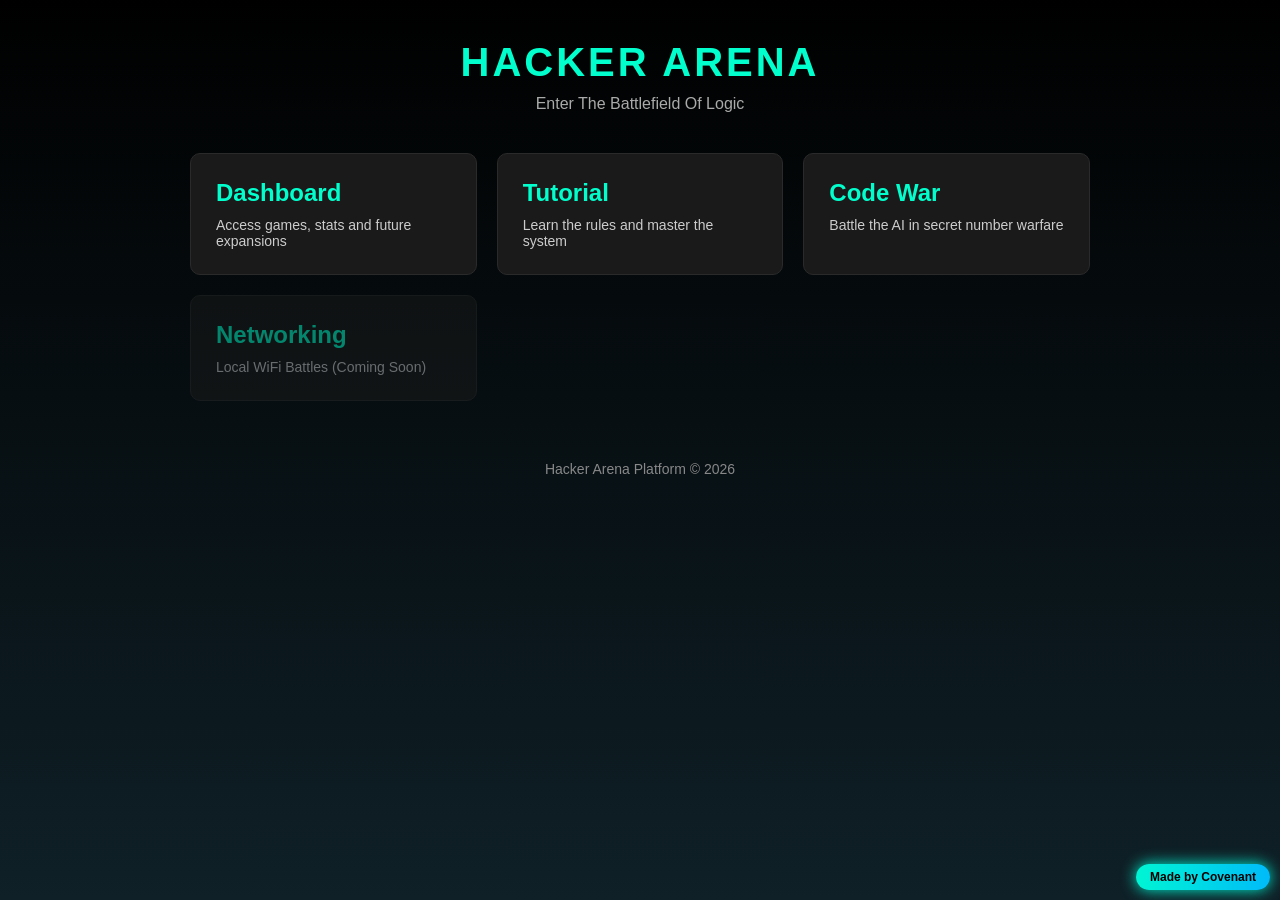
<file: index.html>
<!DOCTYPE html>
<html lang="en">
<head>
    <meta charset="UTF-8">
    <title>Hacker Arena Platform</title>
    <meta name="viewport" content="width=device-width, initial-scale=1.0">

    <!-- Main Global Style -->
    <link rel="stylesheet" href="style.css">
</head>

<body>

    <div class="matrix-background"></div>

    <div class="main-container">

        <header>
            <h1 class="logo">HACKER ARENA</h1>
            <p class="tagline">Enter The Battlefield Of Logic</p>
        </header>

        <section class="menu-section">

            <a href="dashboard.html" class="menu-card">
                <h2>Dashboard</h2>
                <p>Access games, stats and future expansions</p>
            </a>

            <a href="tutorial.html" class="menu-card">
                <h2>Tutorial</h2>
                <p>Learn the rules and master the system</p>
            </a>

            <a href="codewar.html" class="menu-card">
                <h2>Code War</h2>
                <p>Battle the AI in secret number warfare</p>
            </a>

            <a href="comingsoon.html" class="menu-card disabled">
                <h2>Networking</h2>
                <p>Local WiFi Battles (Coming Soon)</p>
            </a>

        </section>

        <footer>
            <p>Hacker Arena Platform © 2026</p>
        </footer>

    </div>

<script src="core.js"></script>

</body>
</html>
</file>
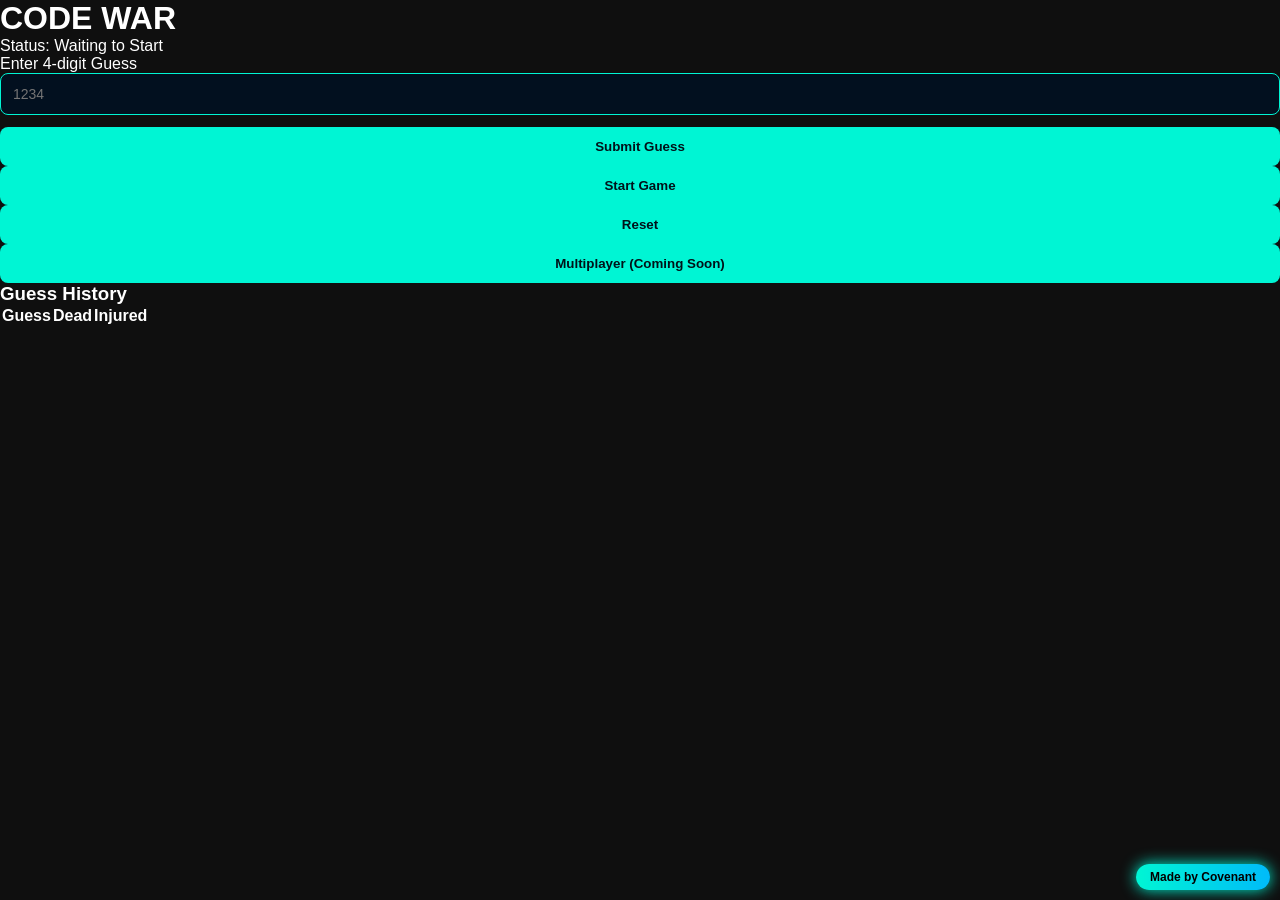
<file: codewar.html>
<!DOCTYPE html>
<html lang="en">
<head>
<meta charset="UTF-8">
<meta name="viewport" content="width=device-width, initial-scale=1.0">
<title>Code War - Hacker Arena</title>

<link rel="stylesheet" href="./style.css">
<link rel="stylesheet" href="./game.css">

</head>
<body>

<div class="game-wrapper">

    <div class="game-header">
        <h1>CODE WAR</h1>
        <div class="game-status" id="gameStatus">
            Status: Waiting to Start
        </div>
    </div>

    <div class="game-board">

        <!-- LEFT PANEL -->
        <div class="left-panel">

            <div class="input-section">
                <label>Enter 4-digit Guess</label>
                <input type="text" id="guessInput" maxlength="4" placeholder="1234">
                <button id="submitGuess">Submit Guess</button>
            </div>

            <div class="control-section">
                <button id="startGame">Start Game</button>
                <button id="resetGame">Reset</button>
                <button data-coming="true">Multiplayer (Coming Soon)</button>
            </div>

        </div>

        <!-- RIGHT PANEL -->
        <div class="right-panel">

            <h3>Guess History</h3>

            <table id="historyTable">
                <thead>
                    <tr>
                        <th>Guess</th>
                        <th>Dead</th>
                        <th>Injured</th>
                    </tr>
                </thead>
                <tbody>
                </tbody>
            </table>

        </div>

    </div>

</div>

<script src="./core.js"defer></script>
<script src="./engine.js"defer></script>
<script src="./codewar.js"defer></script>

</body>
</html>
</file>
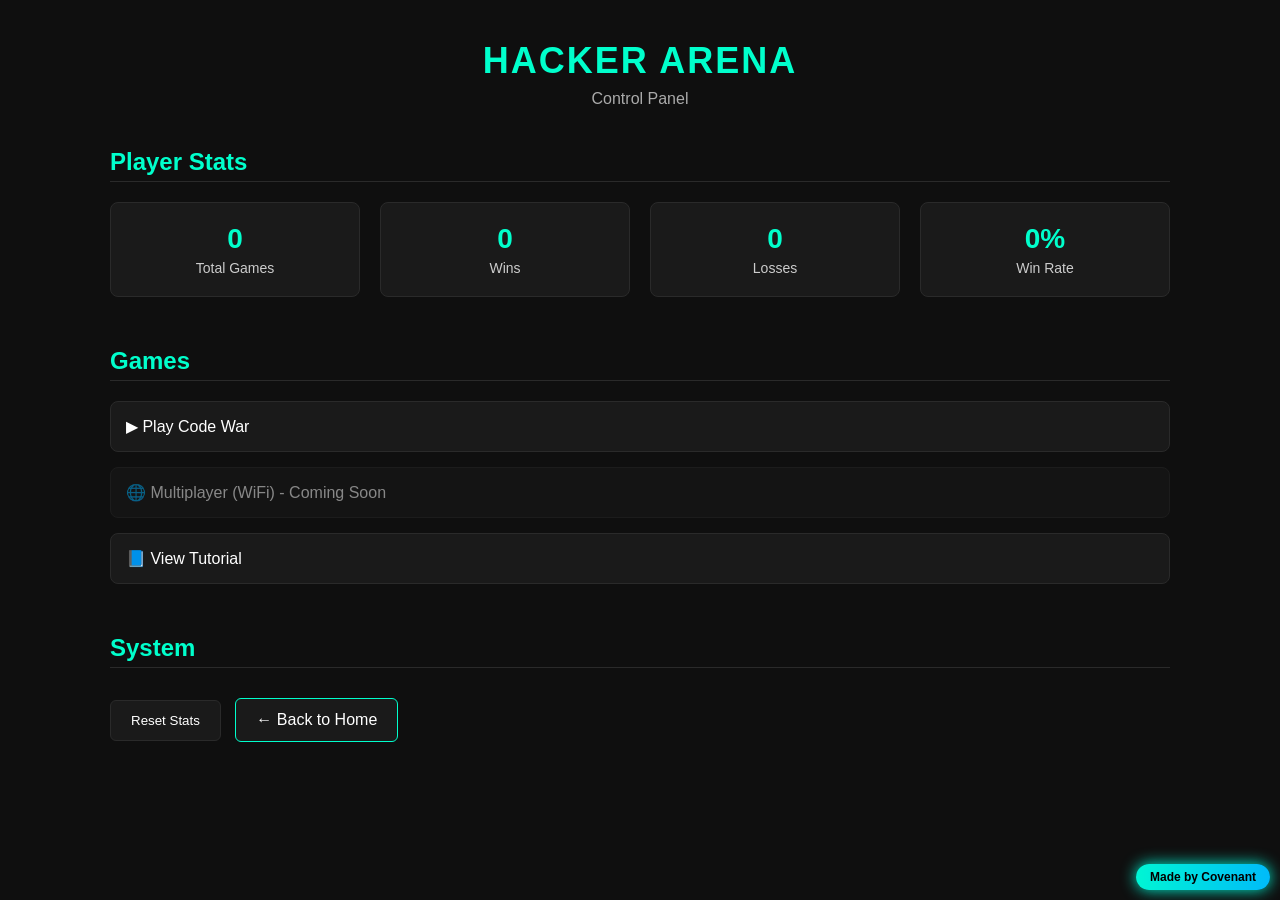
<file: dashboard.html>
<!DOCTYPE html>
<html lang="en">
<head>
    <meta charset="UTF-8">
    <title>Hacker Arena - Dashboard</title>
    <meta name="viewport" content="width=device-width, initial-scale=1.0">

    <!-- Global + Dashboard Style -->
    <link rel="stylesheet" href="style.css">
    <link rel="stylesheet" href="dashboard.css">
</head>

<body>

    <div class="dashboard-container">

        <header class="dashboard-header">
            <h1>HACKER ARENA</h1>
            <p>Control Panel</p>
        </header>

        <section class="stats-section">
            <h2>Player Stats</h2>
            <div class="stats-grid">
                <div class="stat-card">
                    <h3 id="totalGames">0</h3>
                    <p>Total Games</p>
                </div>

                <div class="stat-card">
                    <h3 id="wins">0</h3>
                    <p>Wins</p>
                </div>

                <div class="stat-card">
                    <h3 id="losses">0</h3>
                    <p>Losses</p>
                </div>

                <div class="stat-card">
                    <h3 id="winRate">0%</h3>
                    <p>Win Rate</p>
                </div>
            </div>
        </section>

        <section class="games-section">
            <h2>Games</h2>

            <a href="codewar.html" class="game-button">
                ▶ Play Code War
            </a>

            <a href="comingsoon.html" class="game-button disabled">
                🌐 Multiplayer (WiFi) - Coming Soon
            </a>

            <a href="tutorial.html" class="game-button">
                📘 View Tutorial
            </a>
        </section>

        <section class="system-section">
            <h2>System</h2>

            <button class="system-button" id="resetStats">
                Reset Stats
            </button>

            <a href="index.html" class="system-button back-button">
                ← Back to Home
            </a>
        </section>

    </div>

<script src="core.js"></script>

</body>
</html>
</file>
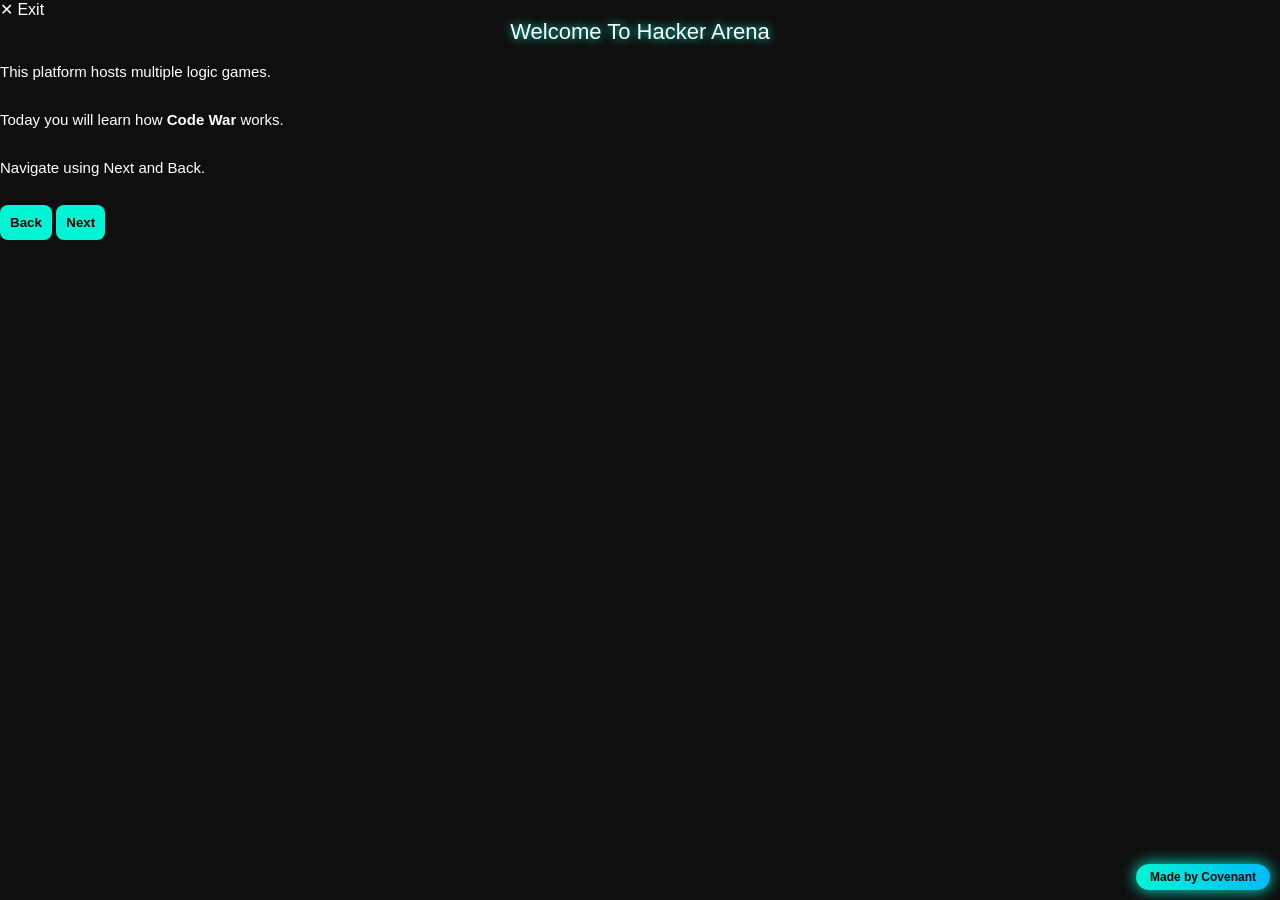
<file: tutorial.html>
<!DOCTYPE html>
<html lang="en">
<head>
<meta charset="UTF-8">
<meta name="viewport" content="width=device-width, initial-scale=1.0">
<title>Hacker Arena - Tutorial</title>

<link rel="stylesheet" href="./tutorial.css">

<link rel="stylesheet" href="./style.css"> 

</head>

<body>

<div id="tutorialWrapper">

    <div id="progressContainer">
        <div id="progressBar"></div>
    </div>

    <div id="exitBtn" onclick="exitTutorial()">✕ Exit</div>

    <div id="slideContainer">
        <div id="slideTitle"></div>
        <div id="slideContent"></div>
    </div>

    <div id="navButtons">
        <button class="navBtn" onclick="prevSlide()">Back</button>
        <button class="navBtn" onclick="nextSlide()">Next</button>
    </div>

</div>

<script src="./tutorial.js"></script>

<script src="./core.js"></script>

</body>
</html>
</file>
<file: style.css>
/* ===== GLOBAL RESET ===== */
* {
    margin: 0;
    padding: 0;
    box-sizing: border-box;
    font-family: 'Segoe UI', sans-serif;
}

body {
    background: #0f0f0f;
    color: #ffffff;
    min-height: 100vh;
    overflow-x: hidden;
}

/* ===== MATRIX BACKGROUND EFFECT ===== */
.matrix-background {
    position: fixed;
    width: 100%;
    height: 100%;
    background: linear-gradient(180deg, #000000 0%, #0f2027 100%);
    z-index: -1;
}

/* ===== MAIN CONTAINER ===== */
.main-container {
    display: flex;
    flex-direction: column;
    align-items: center;
    padding: 40px 20px;
}

/* ===== HEADER ===== */
header {
    text-align: center;
    margin-bottom: 40px;
}

.logo {
    font-size: 40px;
    letter-spacing: 3px;
    color: #00ffcc;
}

.tagline {
    margin-top: 10px;
    color: #aaaaaa;
    font-size: 16px;
}

/* ===== MENU SECTION ===== */
.menu-section {
    display: grid;
    grid-template-columns: repeat(auto-fit, minmax(250px, 1fr));
    gap: 20px;
    width: 100%;
    max-width: 900px;
}

.menu-card {
    background: #1a1a1a;
    padding: 25px;
    border-radius: 10px;
    text-decoration: none;
    color: white;
    transition: 0.3s ease;
    border: 1px solid #2a2a2a;
}

.menu-card h2 {
    margin-bottom: 10px;
    color: #00ffcc;
}

.menu-card p {
    color: #cccccc;
    font-size: 14px;
}

.menu-card:hover {
    transform: translateY(-5px);
    border: 1px solid #00ffcc;
    box-shadow: 0 0 15px #00ffcc33;
}

.menu-card.disabled {
    opacity: 0.5;
    pointer-events: none;
}

/* ===== FOOTER ===== */
footer {
    margin-top: 60px;
    font-size: 14px;
    color: #888888;
}
</file>
<file: game.css>
/* ==========================================================
   CODEWAR GAME STYLES
========================================================== */

.game-container{
    width:90%;
    max-width:1000px;
    margin:80px auto;
}

/* ================= DASHBOARD ================= */

.dashboard{
    display:flex;
    justify-content:space-between;
    gap:15px;
    margin-bottom:25px;
}

.stat-box{
    flex:1;
    background:#061a2f;
    border:1px solid #00f5d4;
    border-radius:12px;
    padding:15px;
    text-align:center;
    box-shadow:0 0 15px rgba(0,245,212,0.2);
    transition:0.3s;
}

.stat-box span{
    font-size:13px;
    color:#7efcff;
    letter-spacing:1px;
}

.stat-box h2{
    margin-top:8px;
    font-size:22px;
    color:#00f5d4;
}

/* ================= PANELS ================= */

.panel{
    background:#061a2f;
    border:1px solid #00f5d4;
    border-radius:15px;
    padding:20px;
    margin-bottom:25px;
    box-shadow:0 0 20px rgba(0,245,212,0.2);
}

.panel h3{
    margin-bottom:15px;
    color:#00f5d4;
}

/* ================= INPUTS ================= */

input, select{
    width:100%;
    padding:12px;
    margin-bottom:12px;
    background:#02101f;
    border:1px solid #00f5d4;
    border-radius:8px;
    color:#00f5d4;
    outline:none;
    font-size:14px;
}

input:focus, select:focus{
    box-shadow:0 0 10px #00f5d4;
}

/* ================= BUTTONS ================= */

button{
    width:100%;
    padding:12px;
    border:none;
    border-radius:8px;
    background:#00f5d4;
    color:#001219;
    font-weight:bold;
    cursor:pointer;
    transition:0.3s;
}

button:hover{
    background:#0ff;
    transform:scale(1.02);
}

button.danger{
    background:#ff4d4d;
    color:white;
}

button.danger:hover{
    background:#ff1a1a;
}

/* ================= ATTACK SECTIONS ================= */

.attack-section{
    margin-bottom:20px;
}

/* ================= LOG BOX ================= */

.log-box{
    background:#02101f;
    border:1px solid #00f5d4;
    border-radius:10px;
    padding:15px;
    height:200px;
    overflow-y:auto;
    font-size:13px;
    line-height:1.5;
}

/* ================= WIN OVERLAY ================= */

#winOverlay{
    position:fixed;
    top:0;
    left:0;
    width:100%;
    height:100%;
    background:rgba(0,0,0,0.8);
    display:flex;
    justify-content:center;
    align-items:center;
    z-index:1000;
}

.win-box{
    background:#061a2f;
    padding:40px;
    border-radius:15px;
    border:2px solid #00f5d4;
    text-align:center;
    box-shadow:0 0 30px #00f5d4;
    animation:zoomIn 0.4s ease;
}

@keyframes zoomIn{
    from{transform:scale(0.6);opacity:0;}
    to{transform:scale(1);opacity:1;}
}

/* ================= UTILITIES ================= */

.hidden{
    display:none;
}
.floating-code {
    position: fixed;
    top: 20px;
    right: 20px;
    font-size: 26px;
    color: #00ffcc;
    animation: float 2s infinite ease-in-out;
}

@keyframes float {
    0% { transform: translateY(0px); }
    50% { transform: translateY(-10px); }
    100% { transform: translateY(0px); }
}
</file>
<file: dashboard.css>
/* ===== DASHBOARD CONTAINER ===== */
.dashboard-container {
    padding: 40px 20px;
    max-width: 1100px;
    margin: auto;
}

/* ===== HEADER ===== */
.dashboard-header {
    text-align: center;
    margin-bottom: 40px;
}

.dashboard-header h1 {
    font-size: 36px;
    color: #00ffcc;
    letter-spacing: 2px;
}

.dashboard-header p {
    color: #aaaaaa;
    margin-top: 8px;
}

/* ===== SECTION TITLES ===== */
section h2 {
    margin-bottom: 20px;
    color: #00ffcc;
    border-bottom: 1px solid #2a2a2a;
    padding-bottom: 5px;
}

/* ===== STATS SECTION ===== */
.stats-section {
    margin-bottom: 50px;
}

.stats-grid {
    display: grid;
    grid-template-columns: repeat(auto-fit, minmax(180px, 1fr));
    gap: 20px;
}

.stat-card {
    background: #1a1a1a;
    padding: 20px;
    border-radius: 8px;
    text-align: center;
    border: 1px solid #2a2a2a;
    transition: 0.3s ease;
}

.stat-card:hover {
    border: 1px solid #00ffcc;
    box-shadow: 0 0 10px #00ffcc33;
}

.stat-card h3 {
    font-size: 28px;
    color: #00ffcc;
}

.stat-card p {
    font-size: 14px;
    color: #cccccc;
    margin-top: 5px;
}

/* ===== GAMES SECTION ===== */
.games-section {
    margin-bottom: 50px;
}

.game-button {
    display: block;
    margin-bottom: 15px;
    padding: 15px;
    background: #1a1a1a;
    border: 1px solid #2a2a2a;
    border-radius: 8px;
    text-decoration: none;
    color: white;
    transition: 0.3s ease;
}

.game-button:hover {
    border: 1px solid #00ffcc;
    box-shadow: 0 0 10px #00ffcc33;
    transform: translateY(-3px);
}

.game-button.disabled {
    opacity: 0.5;
    pointer-events: none;
}

/* ===== SYSTEM SECTION ===== */
.system-section {
    margin-bottom: 30px;
}

.system-button {
    display: inline-block;
    padding: 12px 20px;
    margin-right: 10px;
    margin-top: 10px;
    background: #1a1a1a;
    border: 1px solid #2a2a2a;
    border-radius: 6px;
    color: white;
    cursor: pointer;
    transition: 0.3s ease;
    text-decoration: none;
}

.system-button:hover {
    border: 1px solid #ff4444;
    box-shadow: 0 0 10px #ff444433;
}

.back-button {
    border: 1px solid #00ffcc;
}
</file>
<file: tutorial.css>
/* ======================================================
   HACKER ARENA - TUTORIAL STYLE
====================================================== */

body{
    margin:0;
    font-family:'Courier New', monospace;
    background:linear-gradient(135deg,#000814,#001d3d);
    color:#00f5d4;
}

/* ===== Layout ===== */

.tutorial-container{
    width:90%;
    max-width:800px;
    margin:60px auto;
    background:#001d3d;
    padding:30px;
    border-radius:15px;
    border:1px solid #00f5d4;
    box-shadow:0 0 20px #00f5d4;
    animation:fadeIn 0.6s ease;
}

@keyframes fadeIn{
    from{opacity:0; transform:translateY(20px);}
    to{opacity:1; transform:translateY(0);}
}

/* ===== Title ===== */

#slideTitle{
    font-size:22px;
    margin-bottom:15px;
    text-align:center;
    text-shadow:0 0 10px #00f5d4;
}

/* ===== Content ===== */

#slideContent{
    font-size:15px;
    line-height:1.6;
    margin-bottom:25px;
}

/* ===== Buttons ===== */

.nav-buttons{
    display:flex;
    justify-content:space-between;
    gap:10px;
}

button{
    flex:1;
    padding:10px;
    background:#00f5d4;
    color:#000;
    border:none;
    border-radius:8px;
    font-weight:bold;
    cursor:pointer;
    transition:0.2s;
}

button:hover{
    background:#00c2a8;
}

/* ===== Quiz Buttons ===== */

.optionBtn{
    display:block;
    width:100%;
    margin-top:10px;
    background:#000814;
    color:#00f5d4;
    border:1px solid #00f5d4;
}

.optionBtn:hover{
    background:#001d3d;
}

/* ===== Progress Bar ===== */

.progress-container{
    width:100%;
    height:8px;
    background:#000814;
    border-radius:8px;
    margin-bottom:20px;
}

#progressBar{
    height:100%;
    width:0%;
    background:#00f5d4;
    border-radius:8px;
    transition:width 0.4s ease;
}

/* ===== Exit Button ===== */

.exit-btn{
    margin-top:20px;
    background:#ff0054;
    color:#fff;
}

.exit-btn:hover{
    background:#c4003d;
}
</file>
